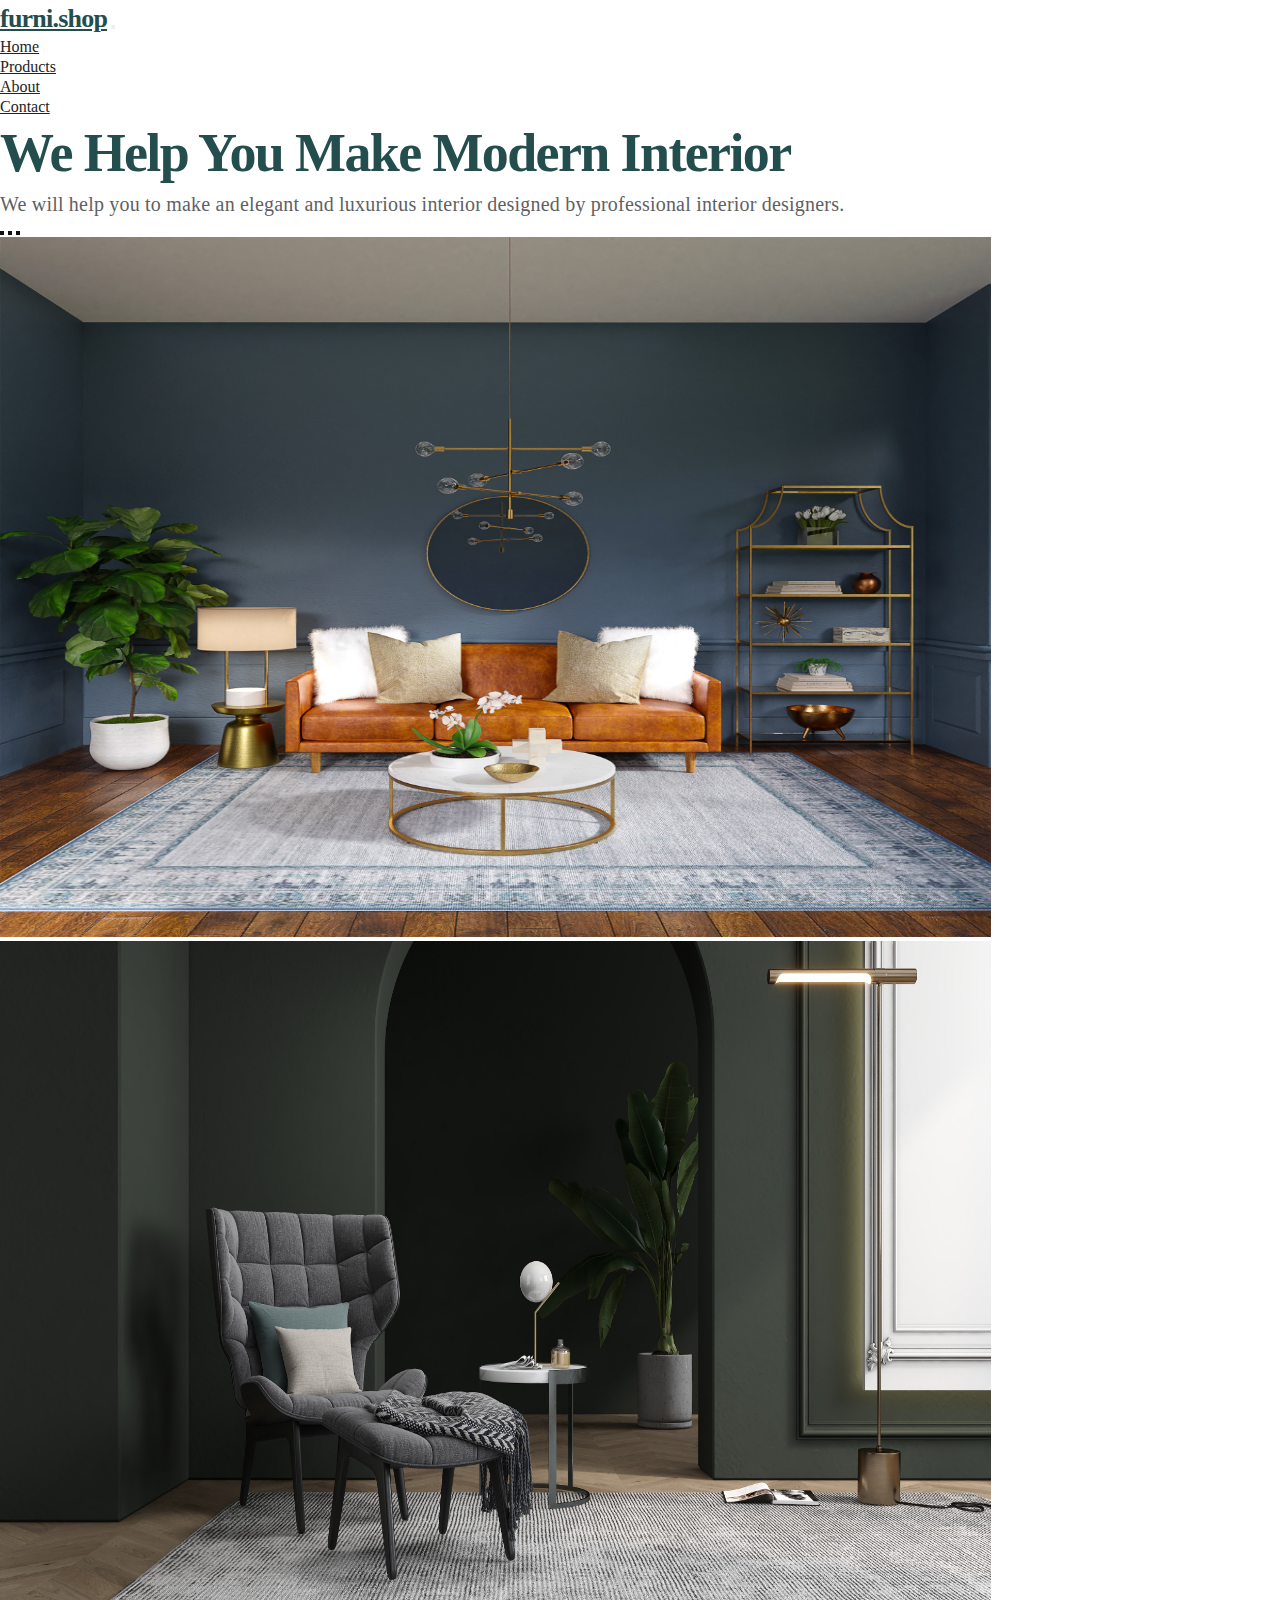
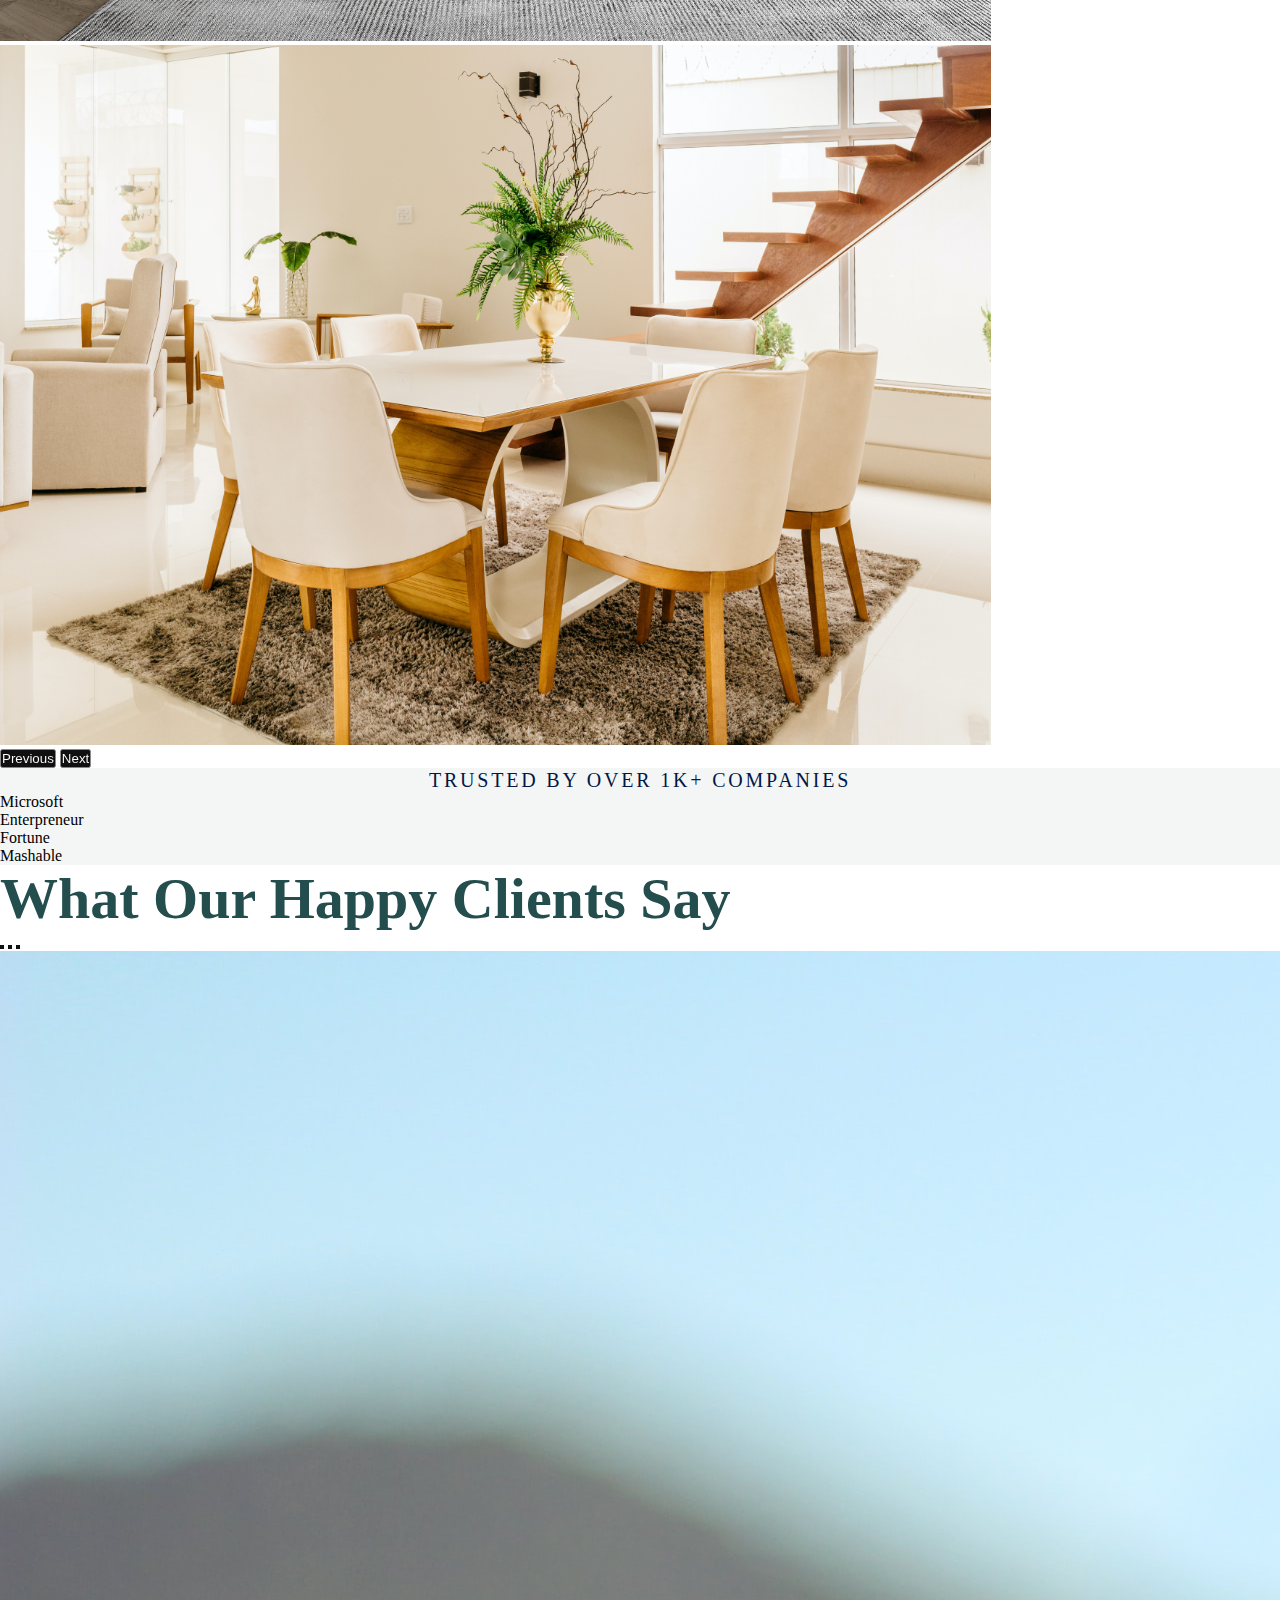
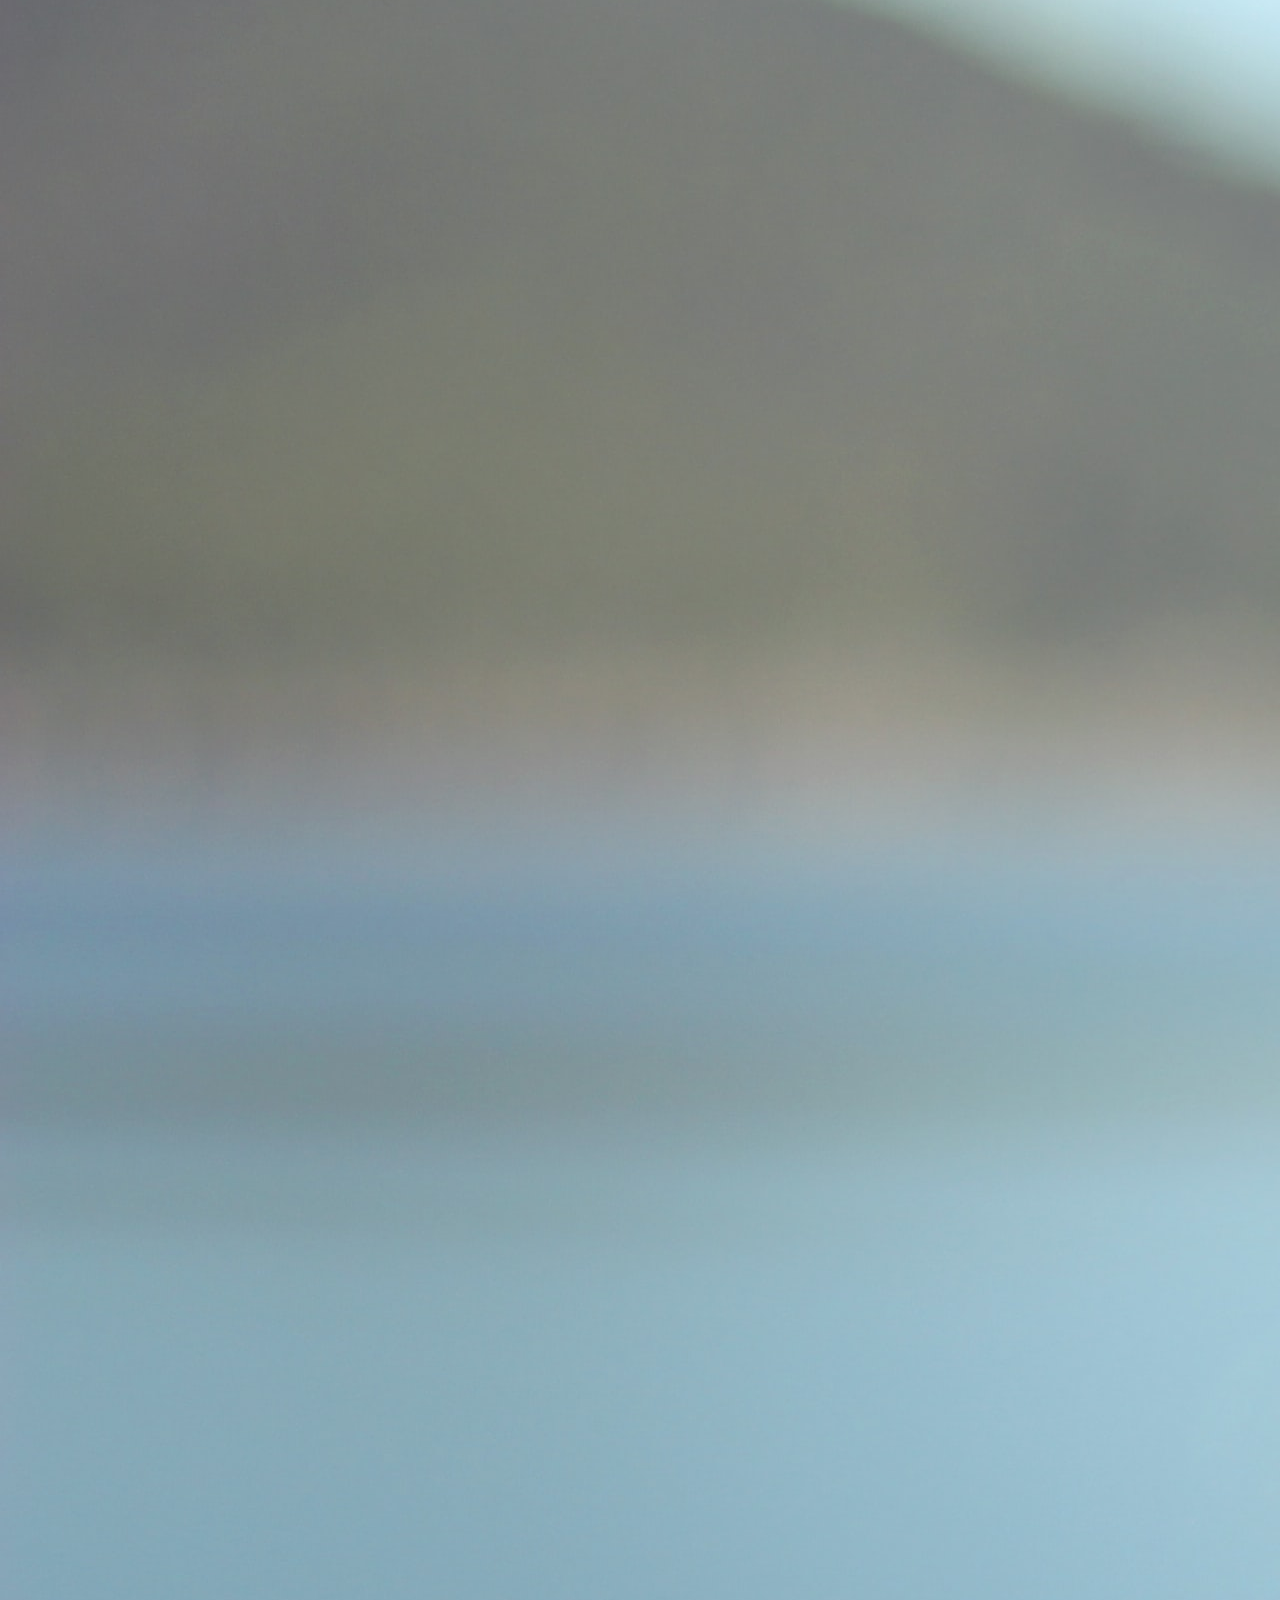
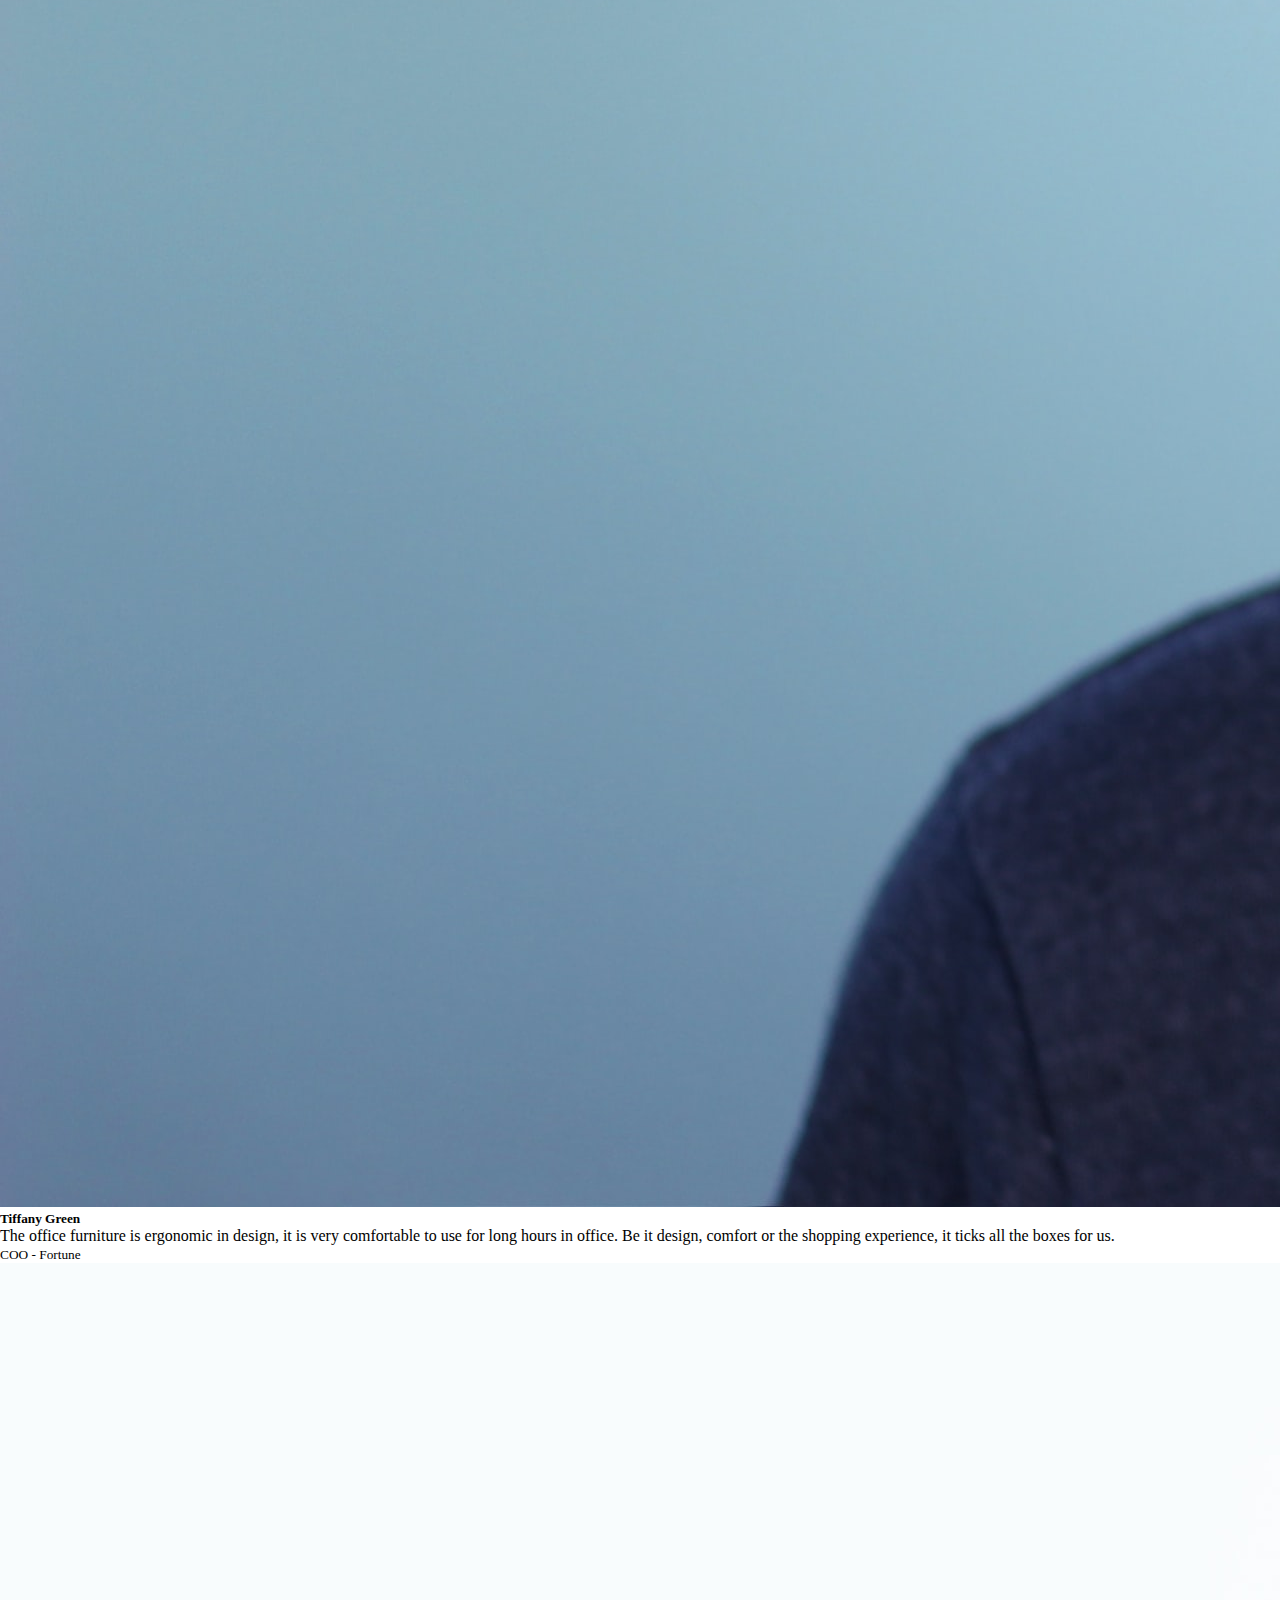
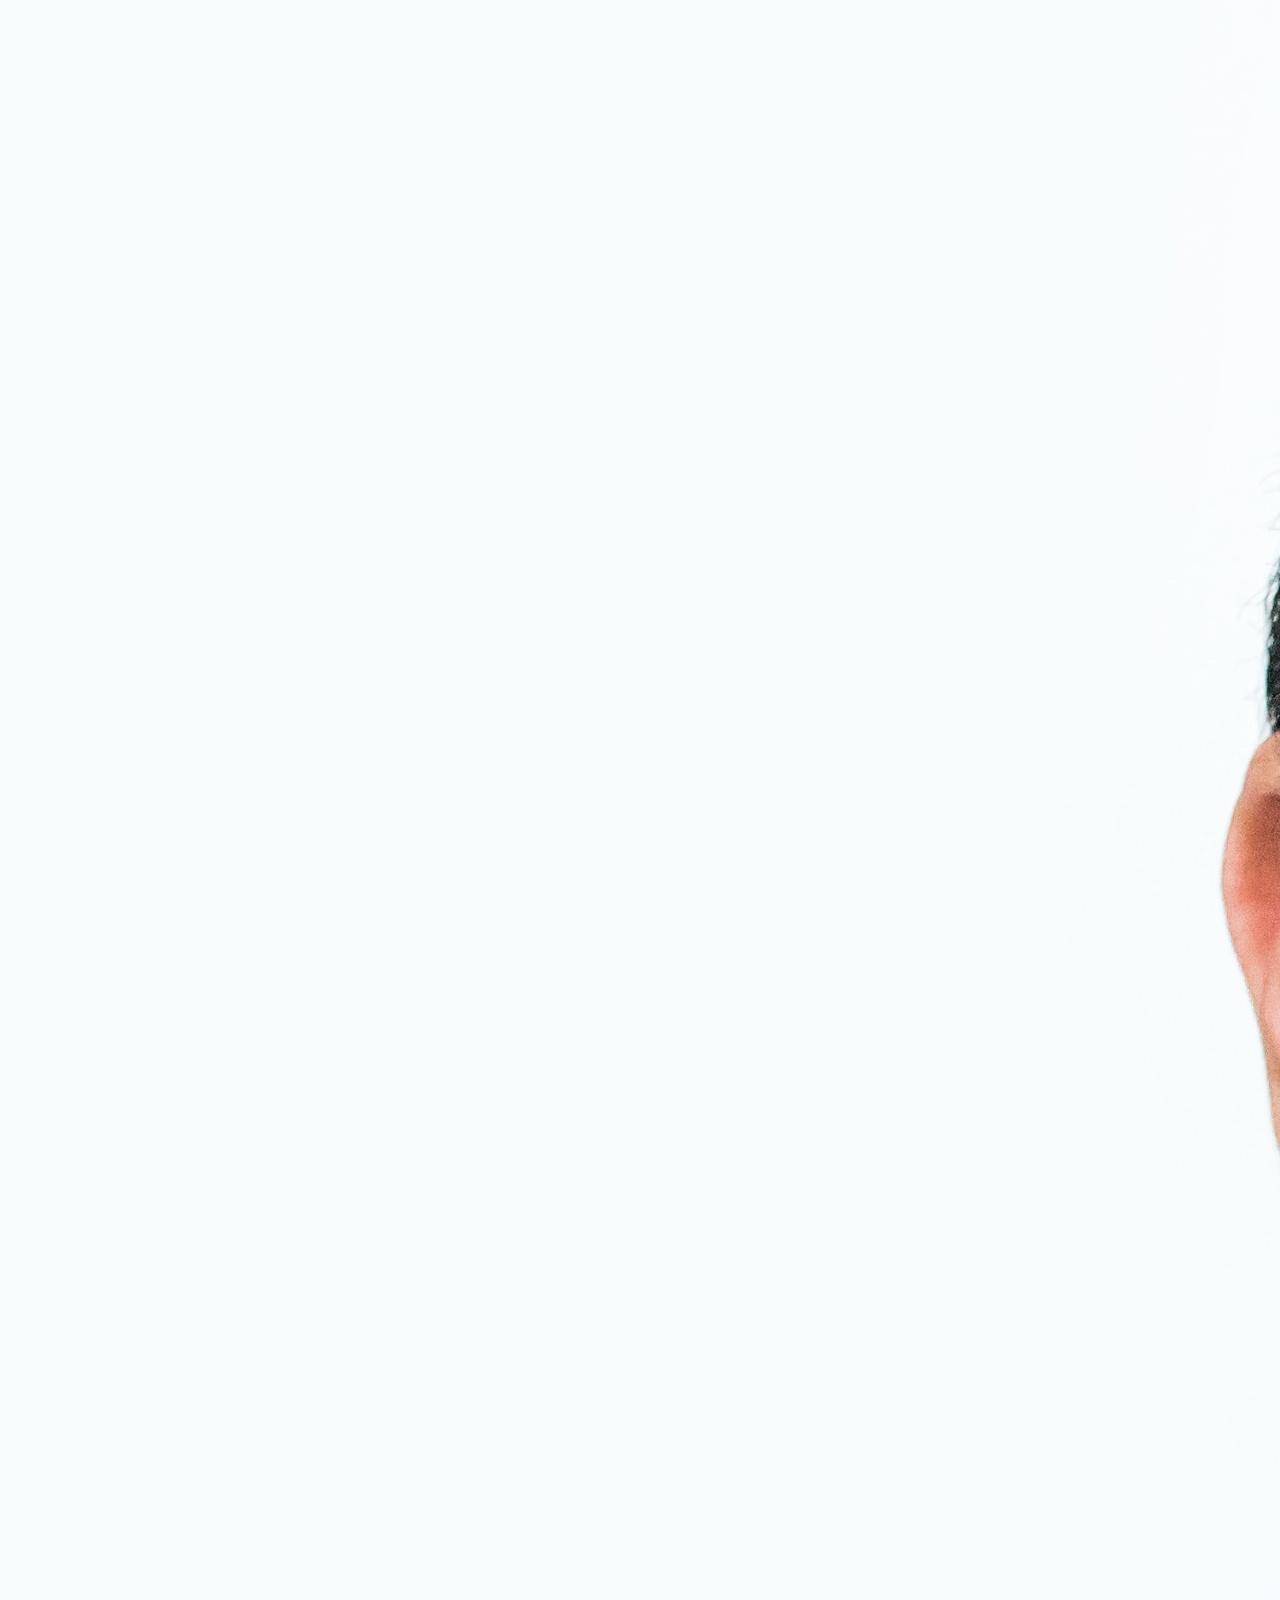
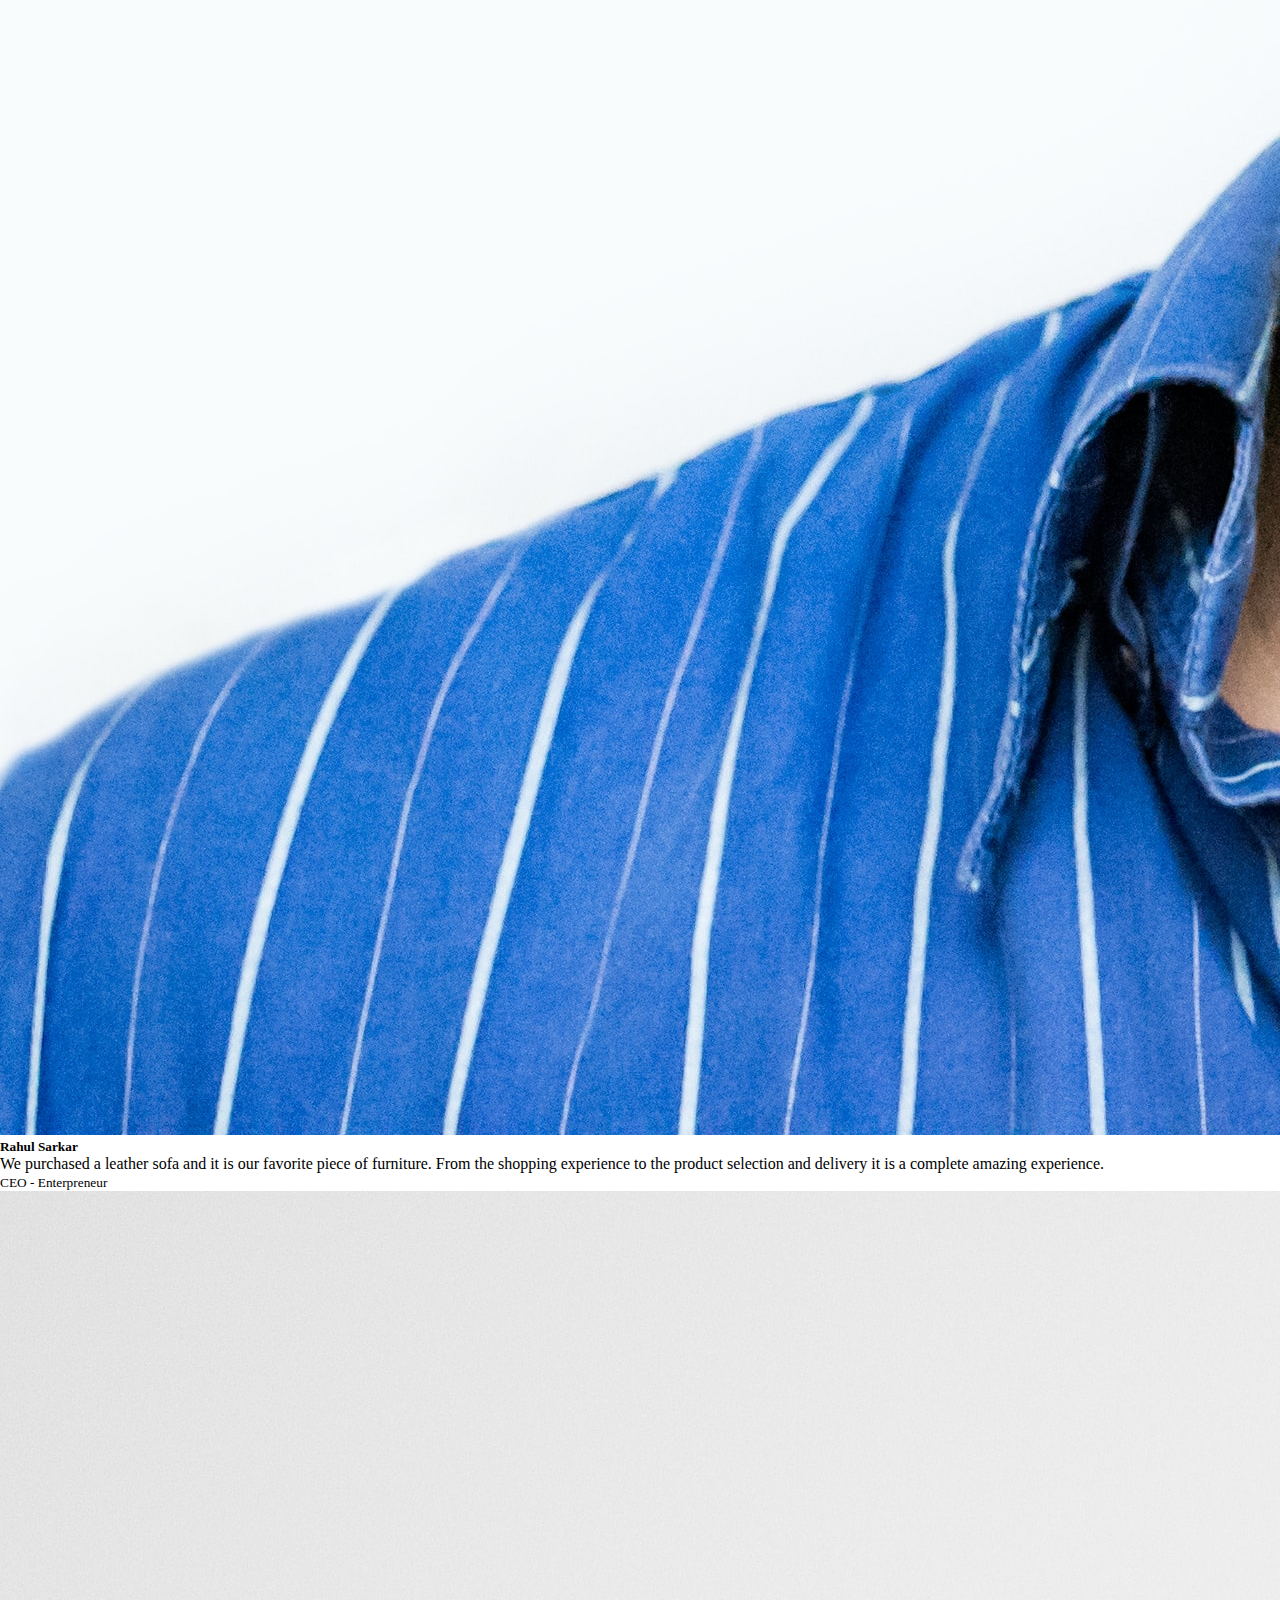
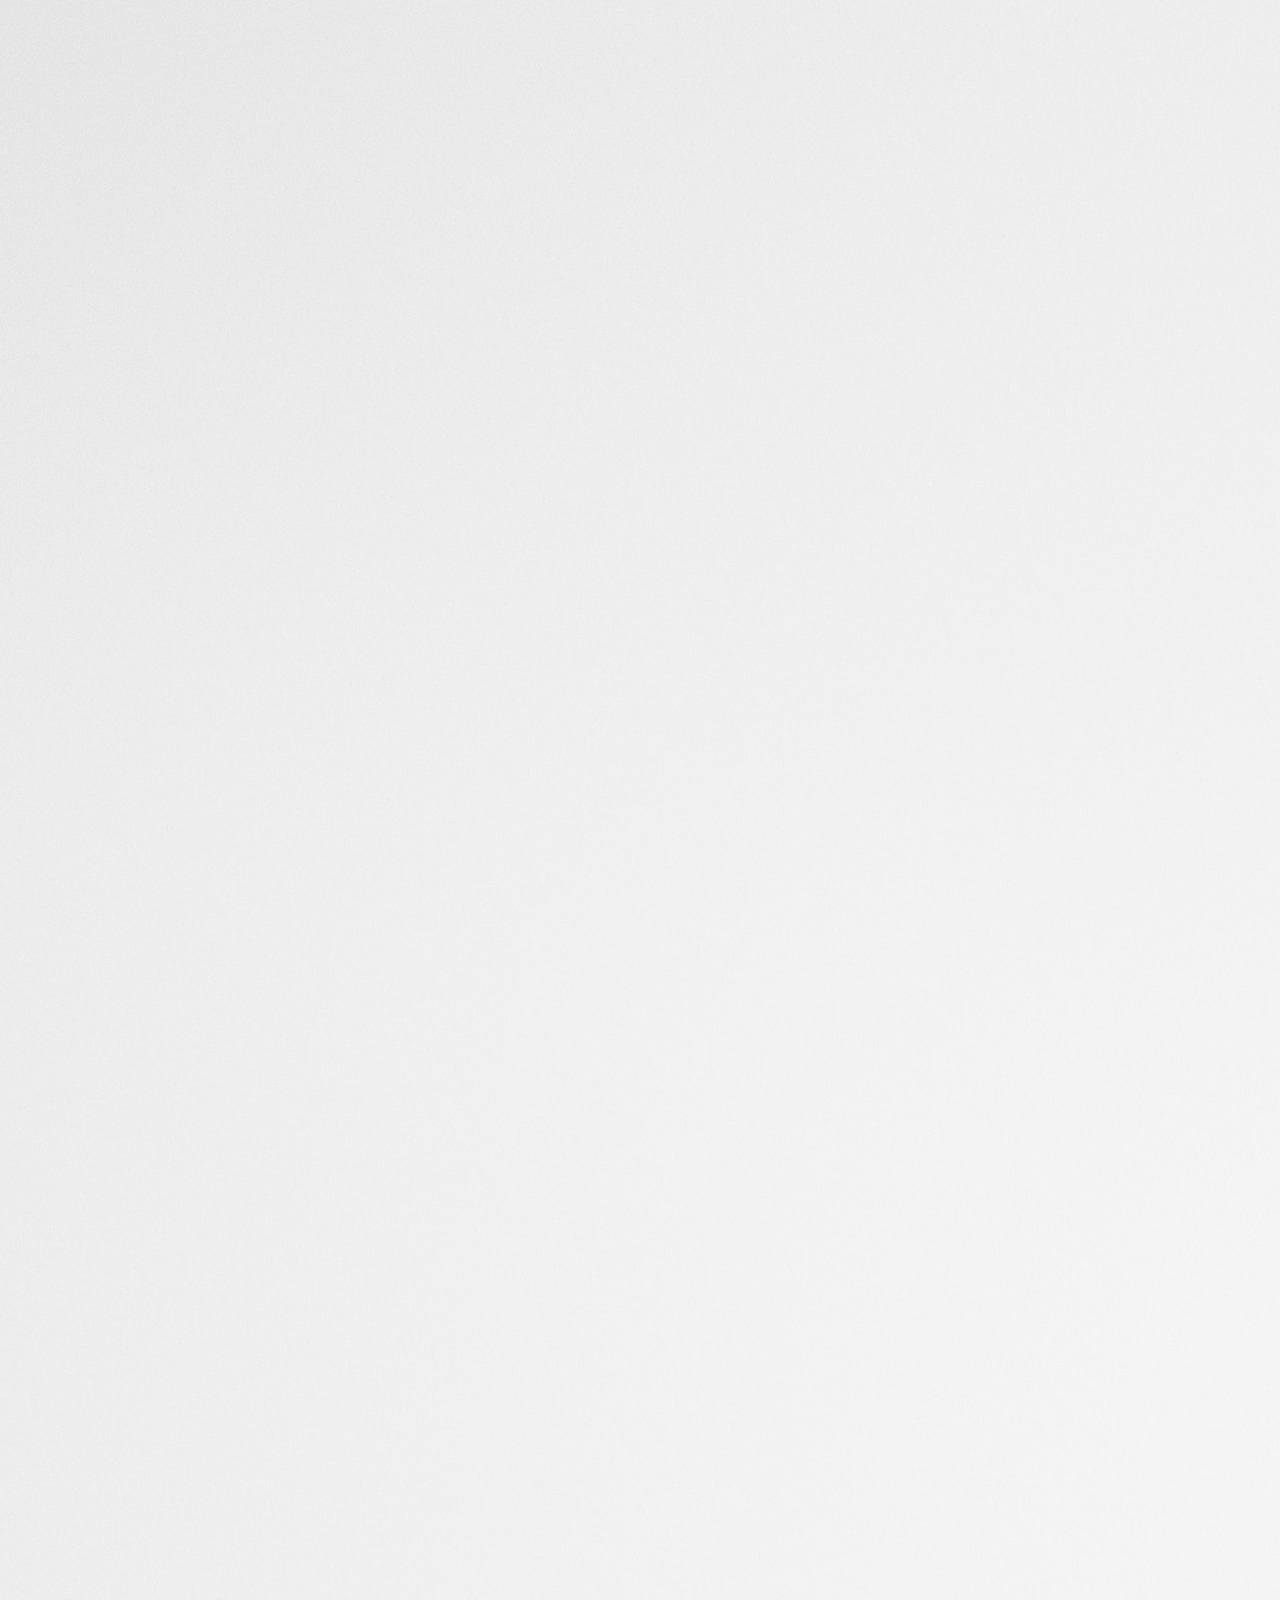
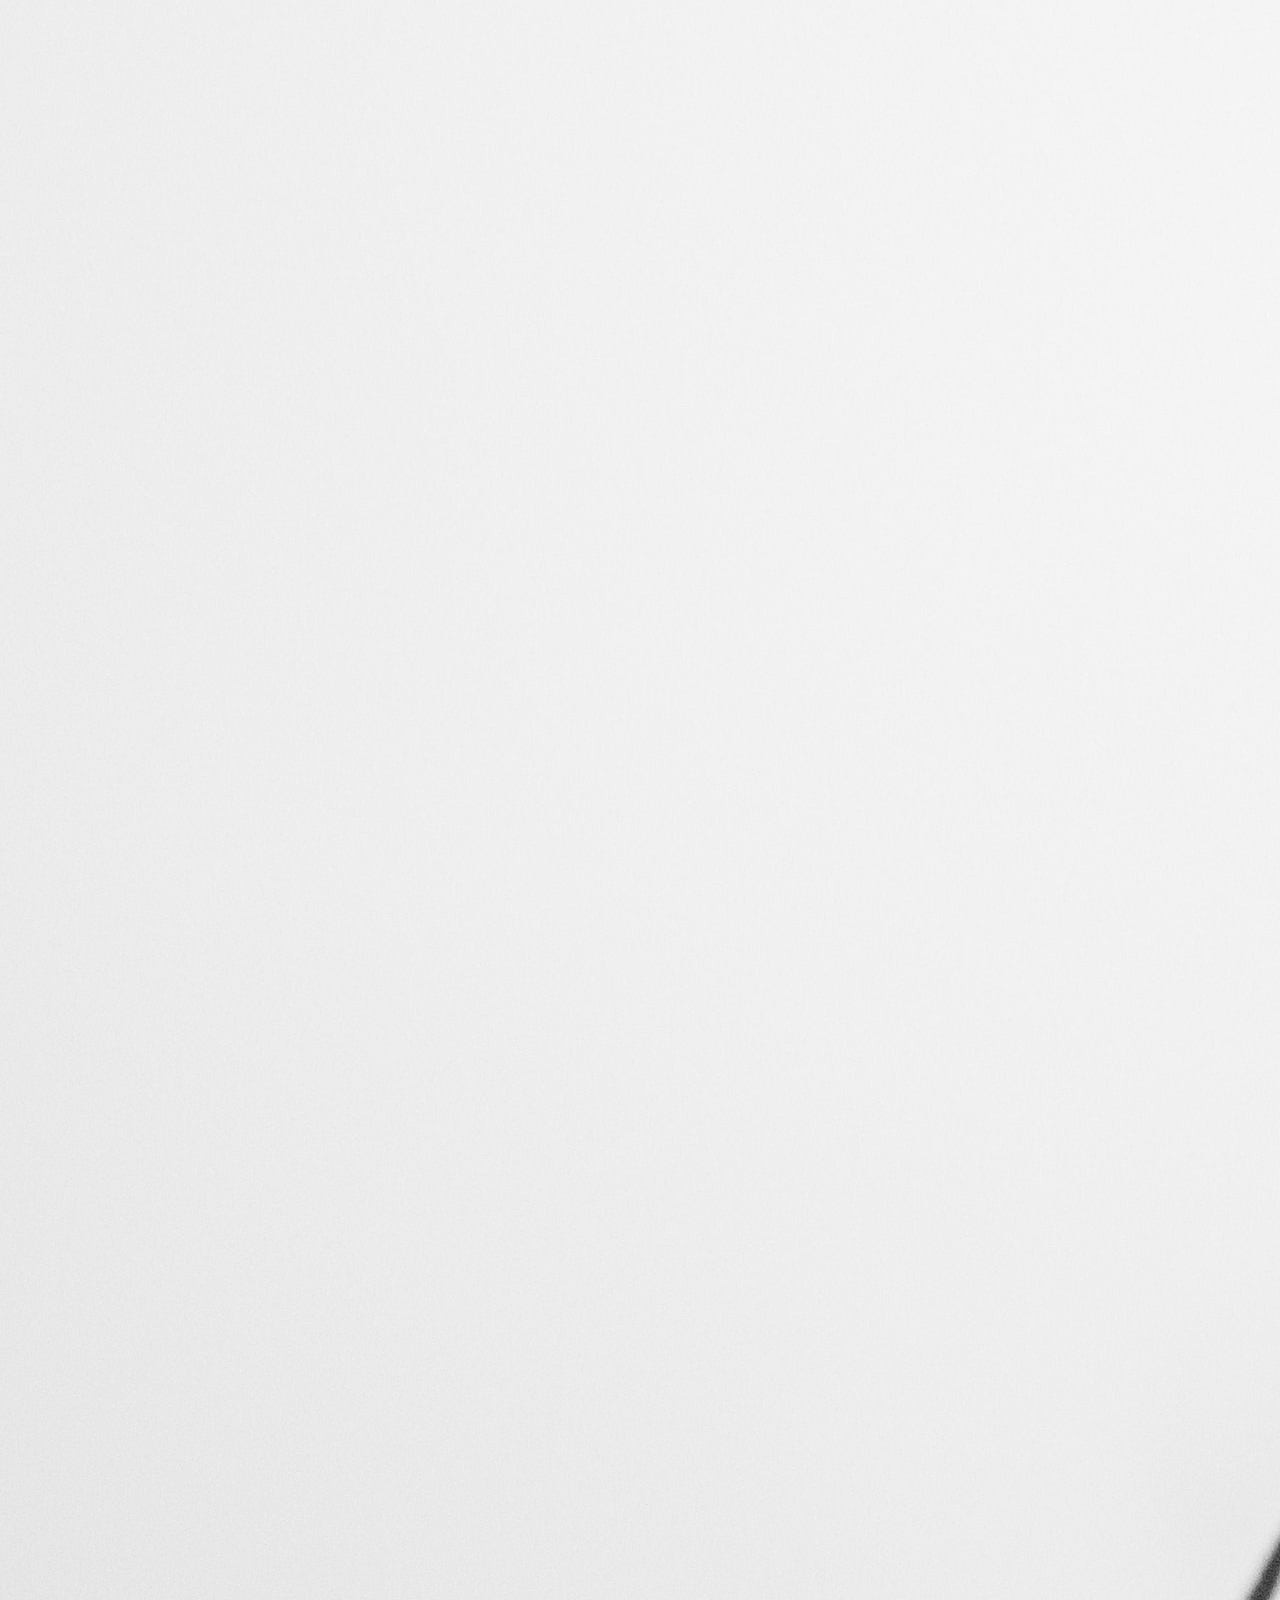
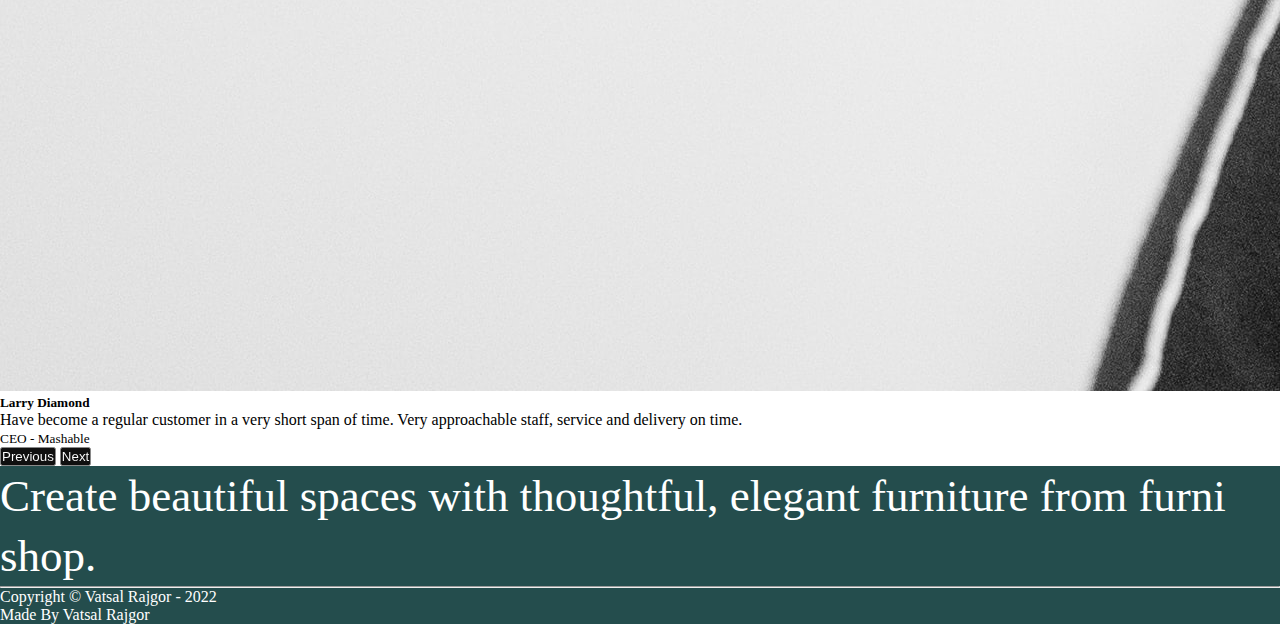
<file: index.html>
<!DOCTYPE html>
<html lang="en">

<head>
	<meta charset="UTF-8" />
	<meta http-equiv="X-UA-Compatible" content="IE=edge" />
	<meta name="viewport" content="width=device-width, initial-scale=1.0" />
	<!-- CSS only -->
	<link href="https://cdn.jsdelivr.net/npm/bootstrap@5.2.0/dist/css/bootstrap.min.css" rel="stylesheet" integrity="sha384-gH2yIJqKdNHPEq0n4Mqa/HGKIhSkIHeL5AyhkYV8i59U5AR6csBvApHHNl/vI1Bx" crossorigin="anonymous" />
	<link rel="stylesheet" href="style.css" />
	<!-- JavaScript Bundle with Popper -->
	<script src="https://cdn.jsdelivr.net/npm/bootstrap@5.2.0/dist/js/bootstrap.bundle.min.js" integrity="sha384-A3rJD856KowSb7dwlZdYEkO39Gagi7vIsF0jrRAoQmDKKtQBHUuLZ9AsSv4jD4Xa" crossorigin="anonymous" defer></script>
	<title>Home</title>
</head>

<body>
	<!-- Navbar -->
	<header>
		<nav class="navbar nav-tabs navbar-expand-lg bg-light shadow">
			<div class="container-fluid"> <a class="navbar-brand mb-0 h1" href="index.html">furni.shop</a>
				<button class="navbar-toggler" type="button" data-bs-toggle="collapse" data-bs-target="#navbarNav" aria-controls="navbarNav" aria-expanded="false" aria-label="Toggle navigation"> <span class="navbar-toggler-icon"></span> </button>
				<div class="collapse navbar-collapse" id="navbarNav">
					<ul class="navbar-nav ms-auto">
						<li class="nav-item"> <a class="nav-link active" aria-current="page" href="index.html">
								Home
							</a> </li>
						<li class="nav-item"> <a class="nav-link" href="./Products/Products.html">Products</a> </li>
						<li class="nav-item"> <a class="nav-link" href="./About/About.html">About</a> </li>
						<li class="nav-item"> <a class="nav-link" href="./Contact/Contact.html">Contact</a> </li>
					</ul>
				</div>
			</div>
		</nav>
	</header>
	<section>
		<!-- Hero -->
		<div class="container hero-container">
			<p class="heading text-center">We Help You Make Modern Interior</p>
			<p class="text-center text-break text-content"> We will help you to make an elegant and luxurious interior designed by professional interior designers. </p>
		</div>
		<!-- Carousel -->
		<div id="carouselExampleIndicators" class="carousel slide" data-bs-ride="true">
			<div class="carousel-indicators">
				<button type="button" data-bs-target="#carouselExampleIndicators" data-bs-slide-to="0" class="active" aria-current="true" aria-label="Slide 1"></button>
				<button type="button" data-bs-target="#carouselExampleIndicators" data-bs-slide-to="1" aria-label="Slide 2"></button>
				<button type="button" data-bs-target="#carouselExampleIndicators" data-bs-slide-to="2" aria-label="Slide 3"></button>
			</div>
			<div class="carousel-inner">
				<div class="carousel-item active"> <img src="assets/Images/image1.jpg" class="d-block w-100 product-image" alt="product1" /> </div>
				<div class="carousel-item"> <img src="assets/Images/image2.jpg" class="d-block w-100 product-image" alt="product2" /> </div>
				<div class="carousel-item"> <img src="assets/Images/image3.jpg" class="d-block w-100 product-image" alt="product3" /> </div>
			</div>
			<button class="carousel-control-prev" type="button" data-bs-target="#carouselExampleIndicators" data-bs-slide="prev"> <span class="carousel-control-prev-icon" aria-hidden="true"></span> <span class="visually-hidden">Previous</span> </button>
			<button class="carousel-control-next" type="button" data-bs-target="#carouselExampleIndicators" data-bs-slide="next"> <span class="carousel-control-next-icon" aria-hidden="true"></span> <span class="visually-hidden">Next</span> </button>
		</div>
		<!-- Content -->
		<div class="container-fluid mt-2 content-container">
			<p class="text-center content-heading mt-1"> TRUSTED BY OVER 1K+ COMPANIES </p>
			<div class="conainter d-flex justify-content-evenly">
				<p>Microsoft</p>
				<p>Enterpreneur</p>
				<p>Fortune</p>
				<p>Mashable</p>
			</div>
		</div>
		<!-- Testimonials -->
		<div class="container rounded-3 mt-2">
			<p class="text-center testimonials-heading">What Our Happy Clients Say</p>
			<div id="testimonialsIndicators" class="carousel slide" data-bs-ride="true">
				<div class="carousel-indicators">
					<button type="button" data-bs-target="#testimonialsIndicators" data-bs-slide-to="0" class="active" aria-current="true" aria-label="Slide 1"></button>
					<button type="button" data-bs-target="#testimonialsIndicators" data-bs-slide-to="1" aria-label="Slide 2"></button>
					<button type="button" data-bs-target="#testimonialsIndicators" data-bs-slide-to="2" aria-label="Slide 3"></button>
				</div>
				<div class="carousel-inner">
					<div class="carousel-item active">
						<div class="card m-3">
							<div class="row g-0 m-3">
								<div class="col-md-4"> <img src="./assets/Testimonials/T1.jpg" class="img-fluid rounded" alt="..." /> </div>
								<div class="col-md-8">
									<div class="card-body">
										<h5 class="card-title">Tiffany Green</h5>
										<p class="card-text"> The office furniture is ergonomic in design, it is very comfortable to use for long hours in office. Be it design, comfort or the shopping experience, it ticks all the boxes for us. </p>
										<p class="card-text"> <small class="text-muted">COO - Fortune</small> </p>
									</div>
								</div>
							</div>
						</div>
					</div>
					<div class="carousel-item">
						<div class="card mb-3 m-3">
							<div class="row g-0 m-3">
								<div class="col-md-4"> <img src="./assets/Testimonials/T2.jpg" class="img-fluid rounded" alt="..." /> </div>
								<div class="col-md-8">
									<div class="card-body">
										<h5 class="card-title">Rahul Sarkar</h5>
										<p class="card-text"> We purchased a leather sofa and it is our favorite piece of furniture. From the shopping experience to the product selection and delivery it is a complete amazing experience. </p>
										<p class="card-text"> <small class="text-muted">CEO - Enterpreneur</small> </p>
									</div>
								</div>
							</div>
						</div>
					</div>
					<div class="carousel-item">
						<div class="card m-3">
							<div class="row g-0 m-3">
								<div class="col-md-4"> <img src="./assets/Testimonials/T3.jpg" class="img-fluid rounded" alt="..." /> </div>
								<div class="col-md-8">
									<div class="card-body">
										<h5 class="card-title">Larry Diamond</h5>
										<p class="card-text"> Have become a regular customer in a very short span of time. Very approachable staff, service and delivery on time. </p>
										<p class="card-text"> <small class="text-muted">CEO - Mashable</small> </p>
									</div>
								</div>
							</div>
						</div>
					</div>
				</div>
				<button class="carousel-control-prev" type="button" data-bs-target="#testimonialsIndicators" data-bs-slide="prev"> <span class="carousel-control-prev-icon" aria-hidden="true"></span> <span class="visually-hidden">Previous</span> </button>
				<button class="carousel-control-next" type="button" data-bs-target="#testimonialsIndicators" data-bs-slide="next"> <span class="carousel-control-next-icon" aria-hidden="true"></span> <span class="visually-hidden">Next</span> </button>
			</div>
		</div>
	</section>
	<!-- Footer -->
	<footer class="footer-background">
		<div class="container">
			<div class="row">
				<p class="footer-heading text-center text-break text-wrap mt-3 float-start"> Create beautiful spaces with thoughtful, elegant furniture from furni shop. </p>
			</div>
			<hr style="color: #ffffff" />
			<div class="row" style="color: #ffffff">
				<p class="text-center mb-2">Copyright &copy; Vatsal Rajgor - 2022</p>
				<p class="text-center">Made By Vatsal Rajgor</p>
			</div>
	</footer>
</body>

</html>
</file>
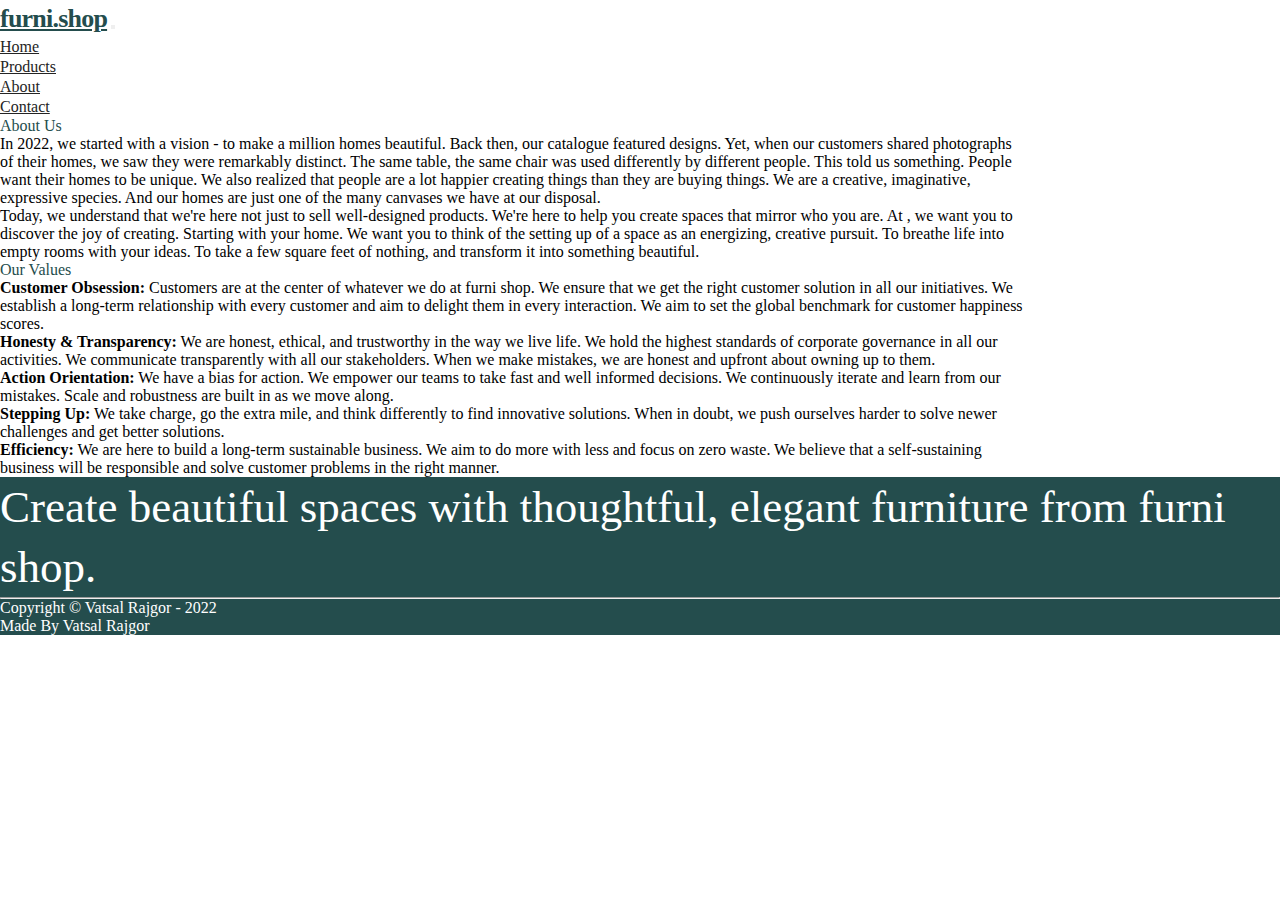
<file: About/About.html>
<!DOCTYPE html>
<html lang="en">

<head>
	<meta charset="UTF-8" />
	<meta http-equiv="X-UA-Compatible" content="IE=edge" />
	<meta name="viewport" content="width=device-width, initial-scale=1.0" />
	<!-- CSS only -->
	<link href="https://cdn.jsdelivr.net/npm/bootstrap@5.2.0/dist/css/bootstrap.min.css" rel="stylesheet" integrity="sha384-gH2yIJqKdNHPEq0n4Mqa/HGKIhSkIHeL5AyhkYV8i59U5AR6csBvApHHNl/vI1Bx" crossorigin="anonymous" />
	<link rel="stylesheet" href="../style.css" />
	<!-- JavaScript Bundle with Popper -->
	<script src="https://cdn.jsdelivr.net/npm/bootstrap@5.2.0/dist/js/bootstrap.bundle.min.js" integrity="sha384-A3rJD856KowSb7dwlZdYEkO39Gagi7vIsF0jrRAoQmDKKtQBHUuLZ9AsSv4jD4Xa" crossorigin="anonymous" defer></script>
	<title>About Us</title>
</head>

<body>
	<!-- Navbar -->
	<header>
		<nav class="navbar nav-tabs navbar-expand-lg bg-light shadow">
			<div class="container-fluid"> <a class="navbar-brand mb-0 h1" href="../index.html">furni.shop</a>
				<button class="navbar-toggler" type="button" data-bs-toggle="collapse" data-bs-target="#navbarNav" aria-controls="navbarNav" aria-expanded="false" aria-label="Toggle navigation"> <span class="navbar-toggler-icon"></span> </button>
				<div class="collapse navbar-collapse" id="navbarNav">
					<ul class="navbar-nav ms-auto">
						<li class="nav-item"> <a class="nav-link" aria-current="page" href="../index.html">
								Home
							</a> </li>
						<li class="nav-item"> <a class="nav-link" href="../Products/Products.html">Products</a> </li>
						<li class="nav-item"> <a class="nav-link active" href="About.html">About</a> </li>
						<li class="nav-item"> <a class="nav-link" href="../Contact/Contact.html">Contact</a> </li>
					</ul>
				</div>
			</div>
		</nav>
	</header>
	<!-- About Us Content -->
	<section>
		<div class="container mb-2 mt-2">
			<p class="text-start fs-3 fw-bold" style="color: #244d4d">About Us</p>
			<div class="text-break" style="max-width: 64rem">
				<p class="fs-5 fst-italic lh-base"> In 2022, we started with a vision - to make a million homes beautiful. Back then, our catalogue featured designs. Yet, when our customers shared photographs of their homes, we saw they were remarkably distinct. The same table, the same chair was used differently by different people. This told us something. People want their homes to be unique. We also realized that people are a lot happier creating things than they are buying things. We are a creative, imaginative, expressive species. And our homes are just one of the many canvases we have at our disposal. </p>
				<p class="fs-5 fst-italic lh-base"> Today, we understand that we're here not just to sell well-designed products. We're here to help you create spaces that mirror who you are. At , we want you to discover the joy of creating. Starting with your home. We want you to think of the setting up of a space as an energizing, creative pursuit. To breathe life into empty rooms with your ideas. To take a few square feet of nothing, and transform it into something beautiful. </p>
			</div>
		</div>
		<div class="container mb-1">
			<p class="text-start fs-3 fw-bold" style="color: #244d4d">Our Values</p>
			<div class="text-break" style="max-width: 64rem">
				<p class="fs-5 fst-italic lh-base"> <strong>Customer Obsession:</strong> Customers are at the center of whatever we do at furni shop. We ensure that we get the right customer solution in all our initiatives. We establish a long-term relationship with every customer and aim to delight them in every interaction. We aim to set the global benchmark for customer happiness scores. </p>
				<p class="fs-5 fst-italic lh-base"> <strong>Honesty & Transparency:</strong> We are honest, ethical, and trustworthy in the way we live life. We hold the highest standards of corporate governance in all our activities. We communicate transparently with all our stakeholders. When we make mistakes, we are honest and upfront about owning up to them. </p>
				<p class="fs-5 fst-italic lh-base"> <strong>Action Orientation:</strong> We have a bias for action. We empower our teams to take fast and well informed decisions. We continuously iterate and learn from our mistakes. Scale and robustness are built in as we move along. </p>
				<p class="fs-5 fst-italic lh-base"> <strong>Stepping Up:</strong> We take charge, go the extra mile, and think differently to find innovative solutions. When in doubt, we push ourselves harder to solve newer challenges and get better solutions. </p>
				<p class="fs-5 fst-italic lh-base"> <strong>Efficiency:</strong> We are here to build a long-term sustainable business. We aim to do more with less and focus on zero waste. We believe that a self-sustaining business will be responsible and solve customer problems in the right manner. </p>
			</div>
		</div>
	</section>
	<!-- Footer -->
	<footer class="footer-background">
		<div class="container">
			<div class="row">
				<p class="footer-heading text-center text-break text-wrap mt-3 float-start"> Create beautiful spaces with thoughtful, elegant furniture from furni shop. </p>
			</div>
			<hr style="color: #ffffff" />
			<div class="row" style="color: #ffffff">
				<p class="text-center mb-2">Copyright &copy; Vatsal Rajgor - 2022</p>
				<p class="text-center">Made By Vatsal Rajgor</p>
			</div>
	</footer>
</body>

</html>
</file>
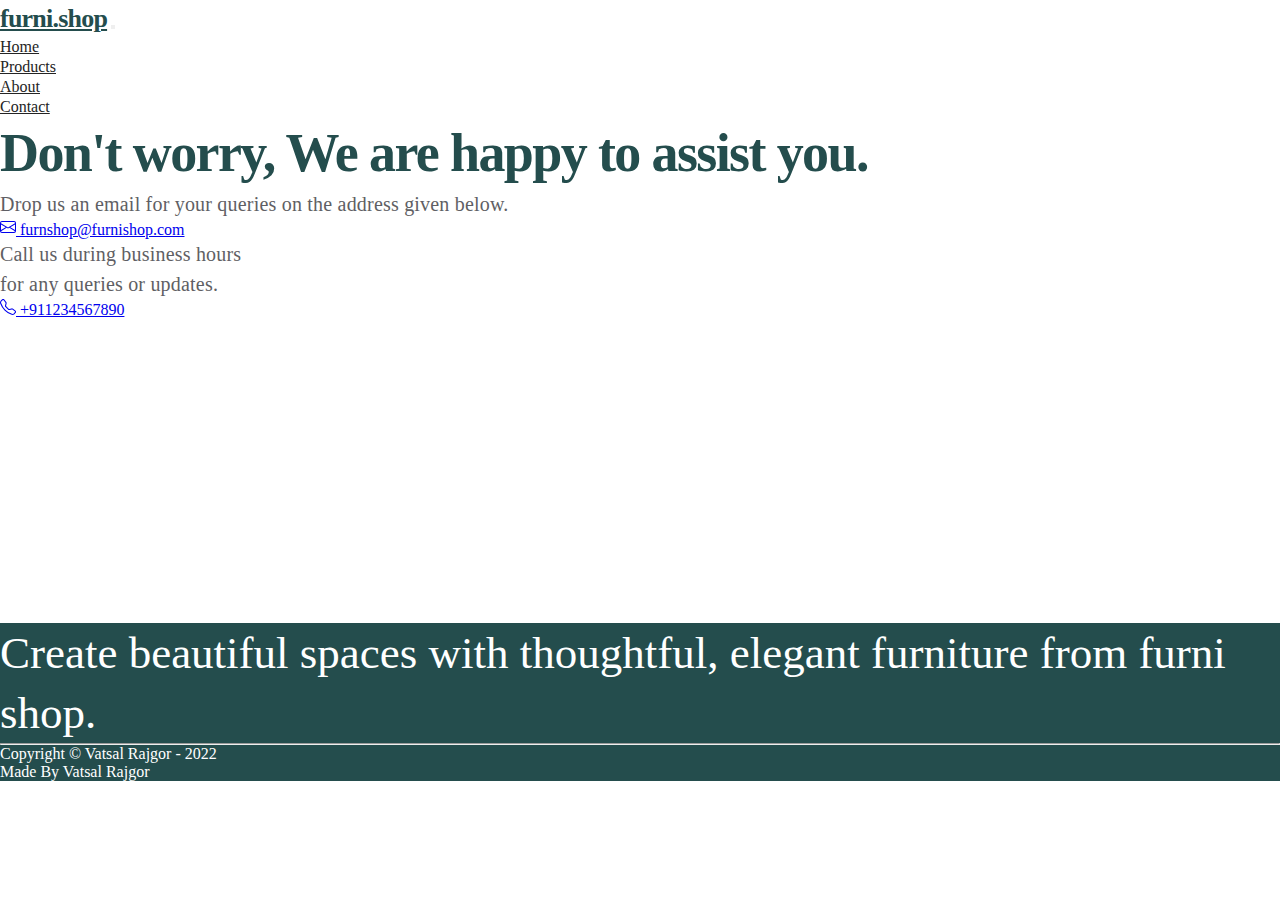
<file: Contact/Contact.html>
<!DOCTYPE html>
<html lang="en">

<head>
	<meta charset="UTF-8" />
	<meta http-equiv="X-UA-Compatible" content="IE=edge" />
	<meta name="viewport" content="width=device-width, initial-scale=1.0" />
	<!-- CSS only -->
	<link href="https://cdn.jsdelivr.net/npm/bootstrap@5.2.0/dist/css/bootstrap.min.css" rel="stylesheet" integrity="sha384-gH2yIJqKdNHPEq0n4Mqa/HGKIhSkIHeL5AyhkYV8i59U5AR6csBvApHHNl/vI1Bx" crossorigin="anonymous" />
	<link rel="stylesheet" href="../style.css" />
	<!-- JavaScript Bundle with Popper -->
	<script src="https://cdn.jsdelivr.net/npm/bootstrap@5.2.0/dist/js/bootstrap.bundle.min.js" integrity="sha384-A3rJD856KowSb7dwlZdYEkO39Gagi7vIsF0jrRAoQmDKKtQBHUuLZ9AsSv4jD4Xa" crossorigin="anonymous" defer></script>
	<title>Contact Us</title>
</head>

<body>
	<!-- Navbar -->
	<header>
		<nav class="navbar nav-tabs navbar-expand-lg bg-light shadow">
			<div class="container-fluid"> <a class="navbar-brand mb-0 h1" href="../index.html">furni.shop</a>
				<button class="navbar-toggler" type="button" data-bs-toggle="collapse" data-bs-target="#navbarNav" aria-controls="navbarNav" aria-expanded="false" aria-label="Toggle navigation"> <span class="navbar-toggler-icon"></span> </button>
				<div class="collapse navbar-collapse" id="navbarNav">
					<ul class="navbar-nav ms-auto">
						<li class="nav-item"> <a class="nav-link" aria-current="page" href="../index.html">
								Home
							</a> </li>
						<li class="nav-item"> <a class="nav-link" href="../Products/Products.html">Products</a> </li>
						<li class="nav-item"> <a class="nav-link" href="../About/About.html">About</a> </li>
						<li class="nav-item"> <a class="nav-link active" href="Contact.html">Contact</a> </li>
					</ul>
				</div>
			</div>
		</nav>
	</header>
	<!-- Contact Page Content -->
	<section>
		<div class="container mb-3">
			<p class="text-center heading"> Don't worry, We are happy to assist you. </p>
			<div class="row">
				<div class="col-sm-6">
					<div class="card m-1 shadow">
						<div class="card-body">
							<h5 class="text-content text-center">
								Drop us an email for your queries on the address given below.
							</h5>
							<a class="list-group-item text-center" href="mailto:furnshop@furnishop.com">
								<svg xmlns="http://www.w3.org/2000/svg" width="16" height="16" fill="currentColor" class="bi bi-envelope" viewBox="0 0 16 16">
									<path d="M0 4a2 2 0 0 1 2-2h12a2 2 0 0 1 2 2v8a2 2 0 0 1-2 2H2a2 2 0 0 1-2-2V4Zm2-1a1 1 0 0 0-1 1v.217l7 4.2 7-4.2V4a1 1 0 0 0-1-1H2Zm13 2.383-4.708 2.825L15 11.105V5.383Zm-.034 6.876-5.64-3.471L8 9.583l-1.326-.795-5.64 3.47A1 1 0 0 0 2 13h12a1 1 0 0 0 .966-.741ZM1 11.105l4.708-2.897L1 5.383v5.722Z" /> </svg> furnshop@furnishop.com </a>
						</div>
					</div>
				</div>
				<div class="col-sm-6">
					<div class="card m-1 shadow">
						<div class="card-body">
							<h5 class="card-title text-content text-center">
								Call us during business hours <br> for any queries or updates.
							</h5>
							<a class="list-group-item text-center" href="tel:+911234567890">
								<svg xmlns="http://www.w3.org/2000/svg" width="16" height="16" fill="currentColor" class="bi bi-telephone" viewBox="0 0 16 16">
									<path d="M3.654 1.328a.678.678 0 0 0-1.015-.063L1.605 2.3c-.483.484-.661 1.169-.45 1.77a17.568 17.568 0 0 0 4.168 6.608 17.569 17.569 0 0 0 6.608 4.168c.601.211 1.286.033 1.77-.45l1.034-1.034a.678.678 0 0 0-.063-1.015l-2.307-1.794a.678.678 0 0 0-.58-.122l-2.19.547a1.745 1.745 0 0 1-1.657-.459L5.482 8.062a1.745 1.745 0 0 1-.46-1.657l.548-2.19a.678.678 0 0 0-.122-.58L3.654 1.328zM1.884.511a1.745 1.745 0 0 1 2.612.163L6.29 2.98c.329.423.445.974.315 1.494l-.547 2.19a.678.678 0 0 0 .178.643l2.457 2.457a.678.678 0 0 0 .644.178l2.189-.547a1.745 1.745 0 0 1 1.494.315l2.306 1.794c.829.645.905 1.87.163 2.611l-1.034 1.034c-.74.74-1.846 1.065-2.877.702a18.634 18.634 0 0 1-7.01-4.42 18.634 18.634 0 0 1-4.42-7.009c-.362-1.03-.037-2.137.703-2.877L1.885.511z" /> </svg> +911234567890 </a>
						</div>
					</div>
				</div>
			</div>
			<div class="row mt-2">
				<iframe src="https://www.google.com/maps/embed?pb=!1m18!1m12!1m3!1d3767.1835035978465!2d72.97191801393262!3d19.23083275208693!2m3!1f0!2f0!3f0!3m2!1i1024!2i768!4f13.1!3m3!1m2!1s0x3be7b9ab3282b6a5%3A0x9959b4aecc653796!2sFurniture%20shop!5e0!3m2!1sen!2sin!4v1659895319965!5m2!1sen!2sin" width="400" height="300" style="border:0;" allowfullscreen="" loading="lazy" referrerpolicy="no-referrer-when-downgrade"></iframe>
			</div>
		</div>
	</section>
	<!-- Footer -->
	<footer class="footer-background">
		<div class="container">
			<div class="row">
				<p class="footer-heading text-center text-break text-wrap mt-3 float-start"> Create beautiful spaces with thoughtful, elegant furniture from furni shop. </p>
			</div>
			<hr style="color: #ffffff" />
			<div class="row" style="color: #ffffff">
				<p class="text-center mb-2">Copyright &copy; Vatsal Rajgor - 2022</p>
				<p class="text-center">Made By Vatsal Rajgor</p>
			</div>
	</footer>
</body>

</html>
</file>
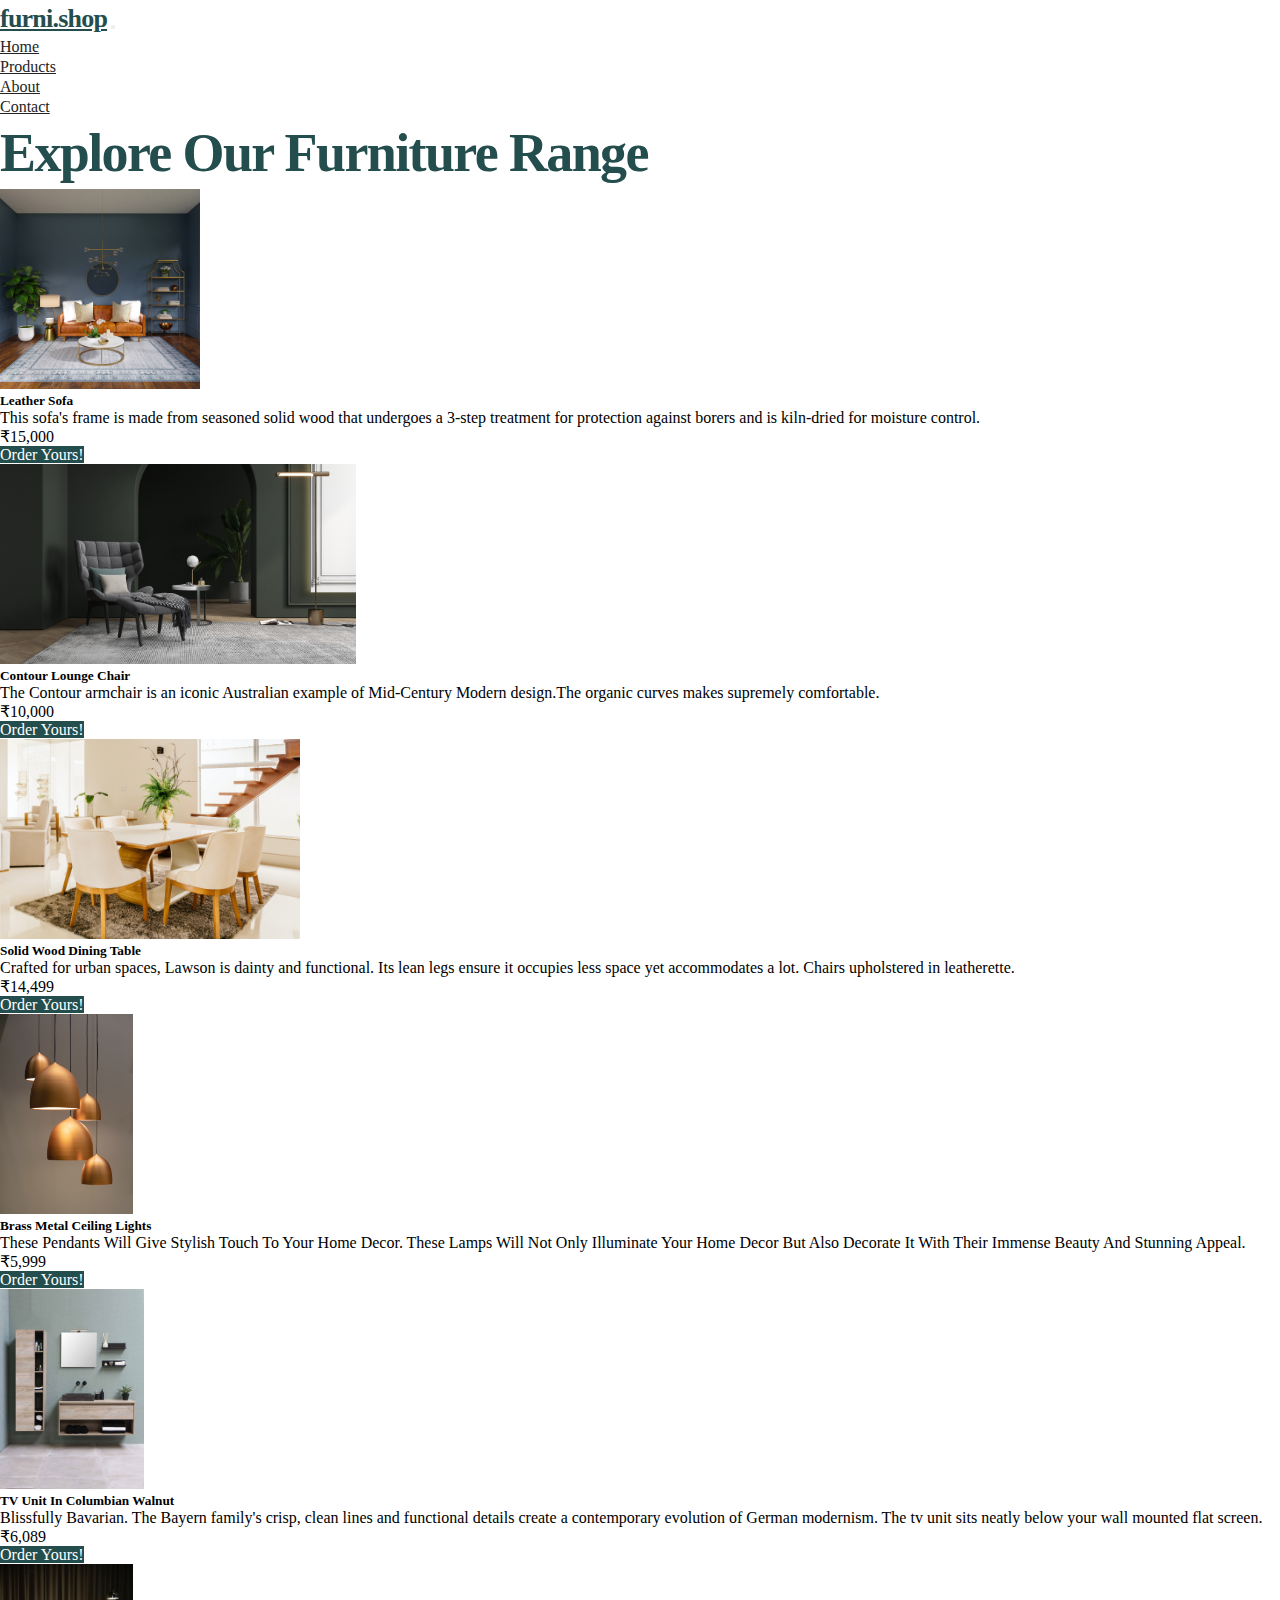
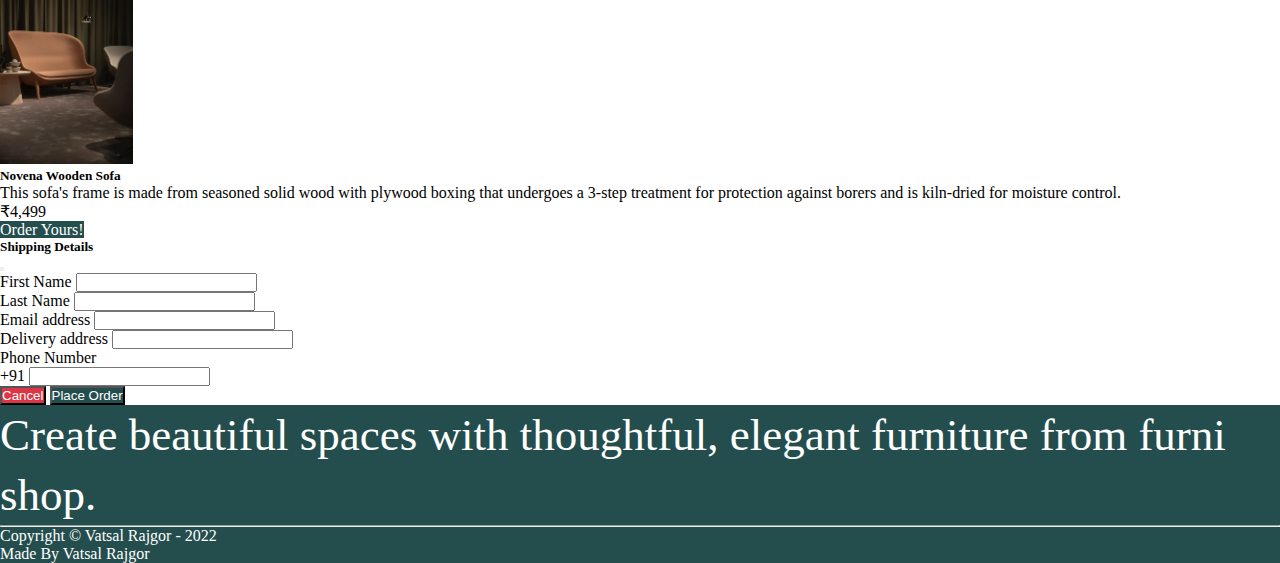
<file: Products/Products.html>
<!DOCTYPE html>
<html lang="en">

<head>
	<meta charset="UTF-8" />
	<meta http-equiv="X-UA-Compatible" content="IE=edge" />
	<meta name="viewport" content="width=device-width, initial-scale=1.0" />
	<!-- CSS only -->
	<link href="https://cdn.jsdelivr.net/npm/bootstrap@5.2.0/dist/css/bootstrap.min.css" rel="stylesheet" integrity="sha384-gH2yIJqKdNHPEq0n4Mqa/HGKIhSkIHeL5AyhkYV8i59U5AR6csBvApHHNl/vI1Bx" crossorigin="anonymous" />
	<link rel="stylesheet" href="../style.css" />
	<!-- JavaScript Bundle with Popper -->
	<script src="https://cdn.jsdelivr.net/npm/bootstrap@5.2.0/dist/js/bootstrap.bundle.min.js" integrity="sha384-A3rJD856KowSb7dwlZdYEkO39Gagi7vIsF0jrRAoQmDKKtQBHUuLZ9AsSv4jD4Xa" crossorigin="anonymous" defer></script>
	<script src="Products.js" defer></script>
	<title>Products</title>
</head>

<body>
	<header>
		<!-- Navbar -->
		<nav class="navbar nav-tabs navbar-expand-lg bg-light shadow">
			<div class="container-fluid"> <a class="navbar-brand mb-0 h1" href="../index.html">furni.shop</a>
				<button class="navbar-toggler" type="button" data-bs-toggle="collapse" data-bs-target="#navbarNav" aria-controls="navbarNav" aria-expanded="false" aria-label="Toggle navigation"> <span class="navbar-toggler-icon"></span> </button>
				<div class="collapse navbar-collapse" id="navbarNav">
					<ul class="navbar-nav ms-auto">
						<li class="nav-item"> <a class="nav-link" aria-current="page" href="../index.html">
								Home
							</a> </li>
						<li class="nav-item"> <a class="nav-link active" href="Products.html">Products</a> </li>
						<li class="nav-item"> <a class="nav-link" href="../About/About.html">About</a> </li>
						<li class="nav-item"> <a class="nav-link" href="../Contact/Contact.html">Contact</a> </li>
					</ul>
				</div>
			</div>
		</nav>
	</header>
	<section>
		<p class="text-center text-capitalize heading"> Explore Our Furniture Range </p>
		<!-- Products -->
		<div class="container">
			<!-- First Batch -->
			<div class="row g-5 mb-3">
				<div class="col-sm-4">
					<div class="card"> <img loading="lazy" src="../assets/Images/image1.jpg" class="card-img-top" alt="Product 1" height="200px" />
						<div class="card-body">
							<h5 class="card-title">Leather Sofa</h5>
							<p class="card-text"> This sofa's frame is made from seasoned solid wood that undergoes a 3-step treatment for protection against borers and is kiln-dried for moisture control. </p>
							<p class="card-text text-muted mb-2">₹15,000</p> <a class="btn order-btn" data-bs-toggle="modal" data-bs-target="#exampleModal">
								Order Yours!
							</a> </div>
					</div>
				</div>
				<div class="col-sm-4">
					<div class="card"> <img loading="lazy" src="../assets/Images/image2.jpg" class="card-img-top" alt="Product 2" height="200px" />
						<div class="card-body">
							<h5 class="card-title">Contour Lounge Chair</h5>
							<p class="card-text"> The Contour armchair is an iconic Australian example of Mid-Century Modern design.The organic curves makes supremely comfortable. </p>
							<p class="card-text text-muted mb-2">₹10,000</p> <a class="btn order-btn" data-bs-toggle="modal" data-bs-target="#exampleModal">
								Order Yours!
							</a> </div>
					</div>
				</div>
				<div class="col-sm-4">
					<div class="card"> <img loading="lazy" src="../assets/Images/image3.jpg" class="card-img-top" alt="Product 3" height="200px" />
						<div class="card-body">
							<h5 class="card-title">Solid Wood Dining Table</h5>
							<p class="card-text"> Crafted for urban spaces, Lawson is dainty and functional. Its lean legs ensure it occupies less space yet accommodates a lot. Chairs upholstered in leatherette. </p>
							<p class="card-text text-muted mb-2">₹14,499</p> <a class="btn order-btn" data-bs-toggle="modal" data-bs-target="#exampleModal">
								Order Yours!
							</a> </div>
					</div>
				</div>
			</div>
			<!-- Second Batch -->
			<div class="row g-5 mb-3">
				<div class="col-sm-4">
					<div class="card"> <img loading="lazy" src="../assets/Images/image4.jpg" class="card-img-top" alt="Product 1" height="200px" />
						<div class="card-body">
							<h5 class="card-title">Brass Metal Ceiling Lights</h5>
							<p class="card-text"> These Pendants Will Give Stylish Touch To Your Home Decor. These Lamps Will Not Only Illuminate Your Home Decor But Also Decorate It With Their Immense Beauty And Stunning Appeal. </p>
							<p class="card-text text-muted mb-2">₹5,999</p> <a class="btn order-btn" data-bs-toggle="modal" data-bs-target="#exampleModal">
								Order Yours!
							</a> </div>
					</div>
				</div>
				<div class="col-sm-4">
					<div class="card"> <img loading="lazy" src="../assets/Images/image5.jpg" class="card-img-top" alt="Product 2" height="200px" />
						<div class="card-body">
							<h5 class="card-title">TV Unit In Columbian Walnut</h5>
							<p class="card-text"> Blissfully Bavarian. The Bayern family's crisp, clean lines and functional details create a contemporary evolution of German modernism. The tv unit sits neatly below your wall mounted flat screen. </p>
							<p class="card-text text-muted mb-2">₹6,089</p> <a class="btn order-btn" data-bs-toggle="modal" data-bs-target="#exampleModal">
								Order Yours!
							</a> </div>
					</div>
				</div>
				<div class="col-sm-4">
					<div class="card"> <img loading="lazy" src="../assets/Images/image6.jpg" class="card-img-top" alt="Product 3" height="200px" />
						<div class="card-body">
							<h5 class="card-title">Novena Wooden Sofa</h5>
							<p class="card-text"> This sofa's frame is made from seasoned solid wood with plywood boxing that undergoes a 3-step treatment for protection against borers and is kiln-dried for moisture control. </p>
							<p class="card-text text-muted mb-2">₹4,499</p> <a class="btn order-btn" data-bs-toggle="modal" data-bs-target="#exampleModal">
								Order Yours!
							</a> </div>
					</div>
				</div>
			</div>
		</div>
		<!-- Place Order Modal -->
		<div class="modal fade" id="exampleModal" tabindex="-1" aria-labelledby="exampleModalLabel" aria-hidden="true">
			<div class="modal-dialog">
				<div class="modal-content">
					<div class="modal-header">
						<h5 class="modal-title" id="exampleModalLabel">Shipping Details</h5>
						<button type="button" class="btn-close" data-bs-dismiss="modal" aria-label="Close"></button>
					</div>
					<div class="modal-body">
						<form id="orderForm">
							<!-- First Name -->
							<div class="mb-3">
								<label for="firstName" class="form-label">First Name</label>
								<input type="text" class="form-control" id="firstName" required /> </div>
							<!-- Last Name -->
							<div class="mb-3">
								<label for="lastName" class="form-label">Last Name</label>
								<input type="text" class="form-control" id="lastName" required /> </div>
							<!-- Email Id -->
							<div class="mb-3">
								<label for="emailId" class="form-label">Email address</label>
								<input type="email" class="form-control" id="emailId" required /> </div>
							<!-- Address -->
							<div class="mb-3">
								<label for="deliveryAddress" class="form-label"> Delivery address </label>
								<input type="address" class="form-control" id="deliveryAddress" required /> </div>
							<!-- Phone Number -->
							<div class="mb-3">
								<label for="phoneNumber" class="form-label">Phone Number</label>
								<div class="input-group"> <span class="input-group-text" id="basic-addon1">+91</span>
									<input type="number" class="form-control" aria-label="phoneNumber" aria-describedby="basic-addon1" id="phoneNumber" required pattern="[7-9]{1}[0-9]{9}" />
									<!-- starting with 9 or 8 or 7 and other 9 digit using any number -->
								</div>
							</div>
							<div class="modal-footer float-start">
								<button type="button" class="btn cancel-order" data-bs-dismiss="modal"> Cancel </button>
								<button type="submit" class="btn order-btn" id="placeOrderBtn">Place Order</button>
							</div>
						</form>
					</div>
				</div>
			</div>
		</div>
	</section>
	<!-- Footer -->
	<footer class="footer-background">
		<div class="container">
			<div class="row">
				<p class="footer-heading text-center text-break text-wrap mt-3 float-start"> Create beautiful spaces with thoughtful, elegant furniture from furni shop. </p>
			</div>
			<hr style="color: #ffffff" />
			<div class="row" style="color: #ffffff">
				<p class="text-center mb-2">Copyright &copy; Vatsal Rajgor - 2022</p>
				<p class="text-center">Made By Vatsal Rajgor</p>
			</div>
	</footer>
</body>

</html>
</file>
<file: style.css>
*{
	margin: 0;
	padding: 0;
	box-sizing: border-box;
}

body::-webkit-scrollbar{
	display: none; 
}
.navbar-brand {
	font-family: 'Noto Serif JP';
	font-style: normal;
	font-weight: 700;
	font-size: 26px;
	line-height: 37px;
	letter-spacing: -0.03em;
	color: #244d4d;
}

.nav-link {
	font-family: 'Montserrat';
	font-style: normal;
	font-weight: 500;
	font-size: 16px;
	line-height: 20px;
	color: #242424;
}

.hero-container {
	background: rgba(255, 255, 255, 0.4);
}

.heading {
	font-family: 'Noto Serif JP';
	font-style: normal;
	font-weight: 900;
	font-size: 54px;
	line-height: 72px;
	letter-spacing: -0.03em;
	color: #244d4d;
}

.text-content {
	font-family: 'Google Sans';
	font-style: normal;
	font-weight: 400;
	font-size: 20px;
	line-height: 30px;
	letter-spacing: 0.01em;
	color: #5f5f64;
}

.product-image {
	width: 991px;
	height: 700px;
}

.content-container {
	background: #f4f6f6;
}

.content-heading {
	font-family: 'Google Sans';
	font-style: normal;
	font-weight: 500;
	font-size: 20px;
	line-height: 25px;
	text-align: center;
	letter-spacing: 0.14em;
	color: #031745;
}

.testimonials-heading {
	font-family: 'Noto Serif JP';
	font-style: normal;
	font-weight: 700;
	font-size: 58px;
	line-height: 68px;
	color: #244d4d;
}

.carousel-control-next,
.carousel-control-prev,
.carousel-indicators {
	filter: invert(100%);
	font-size: 900;
}

.footer-background {
	background: #244d4d;
}

.footer-heading {
	font-family: 'Google Sans';
	font-style: normal;
	font-weight: 400;
	font-size: 45px;
	line-height: 60px;
	color: #ffffff;
}

.order-btn{
	background-color: #244d4d;
	color: #FFFFFF;
}

.cancel-order{
	background-color: #dc3545;
	color: #FFFFFF;
}
</file>
